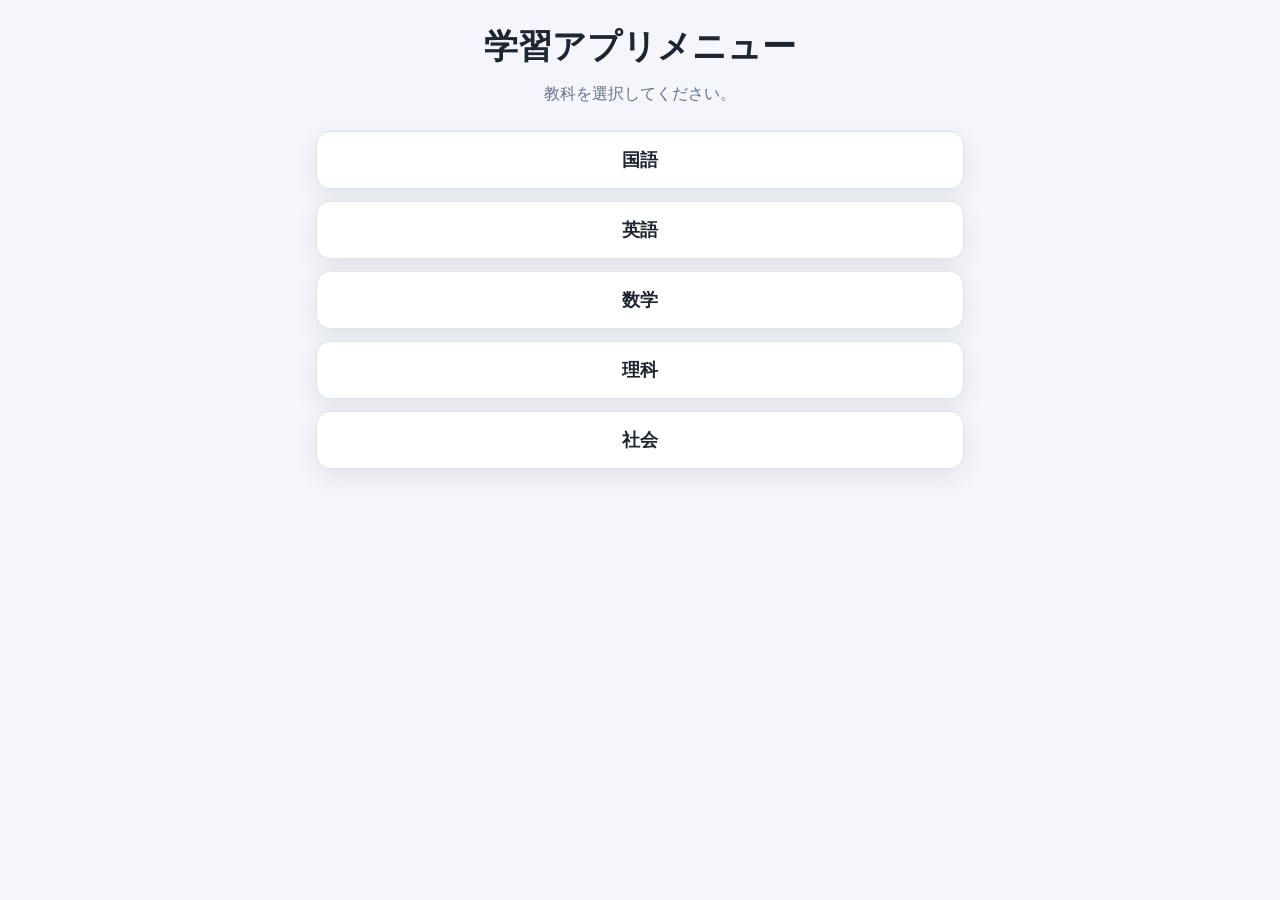
<file: index.html>
<!doctype html>
<html lang="ja">
<head>
  <meta charset="UTF-8">
  <meta name="viewport" content="width=device-width, initial-scale=1.0">
  <meta name="theme-color" content="#eef2ff">
  <title>学習アプリメニュー</title>
  <link rel="stylesheet" href="css/style.css">
</head>
<body data-page="top">
  <main class="container">
    <header class="page-header">
      <h1 id="pageTitle">学習アプリメニュー</h1>
      <p class="lead">教科を選択してください。</p>
    </header>
    <section id="subjectList" class="menu-list" aria-live="polite"></section>
  </main>
  <script src="js/menu.js"></script>
</body>
</html>
</file>
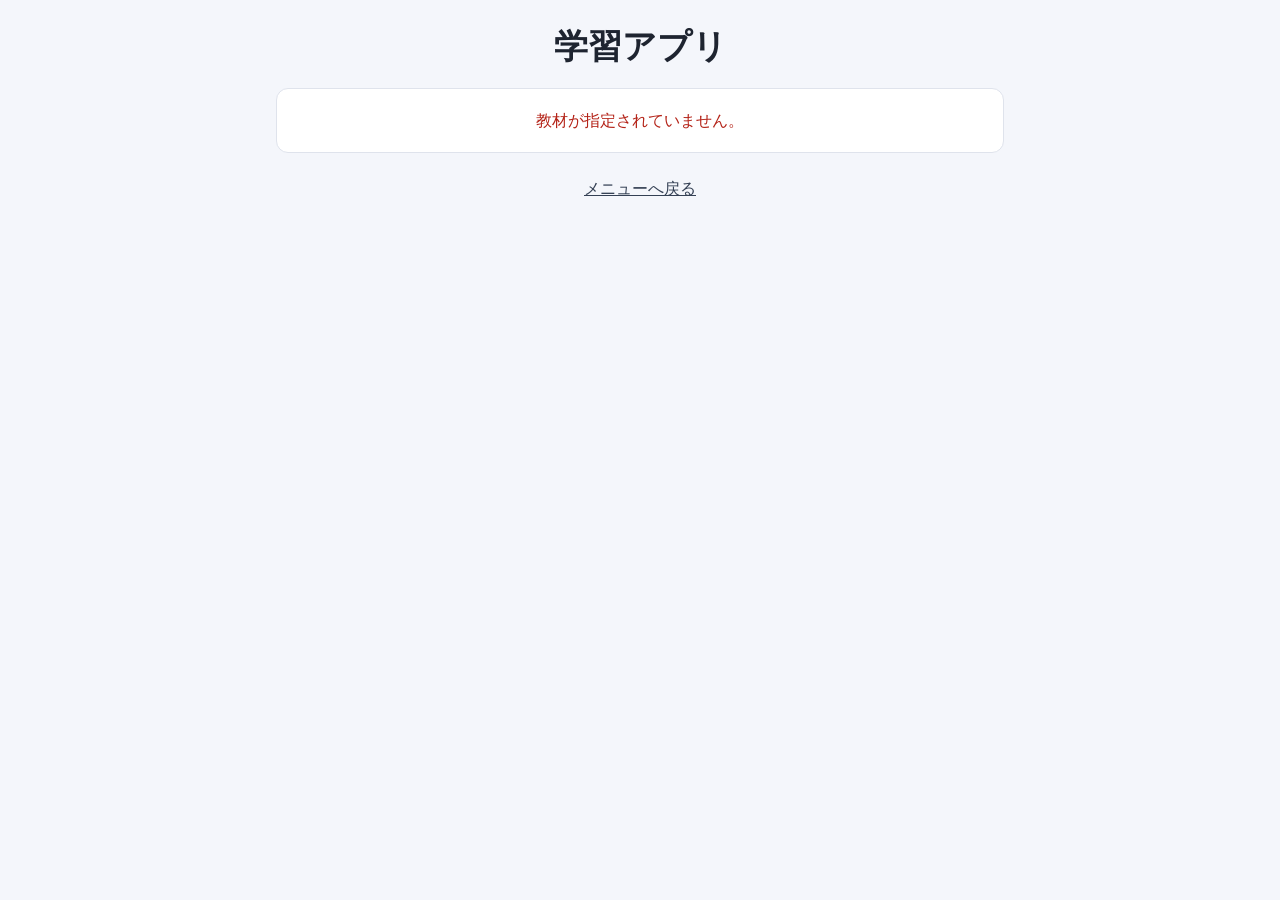
<file: app.html>
<!doctype html>
<html lang="ja">
<head>
  <meta charset="UTF-8">
  <meta name="viewport" content="width=device-width, initial-scale=1.0">
  <meta name="theme-color" content="#eef2ff">
  <title>学習アプリ</title>
  <link rel="stylesheet" href="css/style.css">
</head>
<body data-page="study">
  <main class="container study-container">
    <header class="page-header compact-header">
      <h1 id="appTitle">学習アプリ</h1>
      <p id="appDescription" class="lead"></p>
    </header>

    <section id="roundScreen" class="screen" aria-live="polite">
      <h2>学習範囲を選択してください</h2>
      <div id="roundList" class="menu-list"></div>
      <a id="subjectBackLink" class="back-link" href="index.html">メニューへ戻る</a>
    </section>

    <section id="studyScreen" class="screen hidden" aria-live="polite">
      <div class="study-status">
        <span id="roundName"></span>
        <span id="progressText"></span>
      </div>

      <article id="questionCard" class="question-card">
        <p id="questionText" class="question-text"></p>
        <p id="questionNote" class="question-note hidden"></p>
        <div id="answerArea" class="answer-area hidden">
          <p class="answer-label">答え</p>
          <p id="answerText" class="answer-text"></p>
          <p id="explanationText" class="explanation-text hidden"></p>
        </div>
      </article>

      <div id="revealControls" class="controls">
        <button id="showAnswerButton" class="primary-button" type="button">答えを見る</button>
      </div>

      <div id="judgementControls" class="controls two-column hidden">
        <button id="unknownButton" class="secondary-button danger-button" type="button">わからなかった</button>
        <button id="knownButton" class="secondary-button success-button" type="button">わかっていた</button>
      </div>

      <div class="study-footer-links">
        <button id="quitButton" class="text-button" type="button">範囲選択へ戻る</button>
      </div>
    </section>

    <section id="resultScreen" class="screen hidden" aria-live="polite">
      <h2>学習結果</h2>
      <div class="result-card">
        <p>問題数：<strong id="resultTotal">0</strong></p>
        <p>わかっていた：<strong id="resultKnown">0</strong></p>
        <p>わからなかった：<strong id="resultUnknown">0</strong></p>
      </div>
      <div class="controls">
        <button id="retryUnknownButton" class="primary-button hidden" type="button">今回わからなかった問題を復習</button>
        <button id="returnRoundsButton" class="secondary-button" type="button">範囲選択へ戻る</button>
      </div>
    </section>

    <section id="errorScreen" class="screen hidden" aria-live="assertive">
      <p id="errorMessage" class="error"></p>
      <a class="back-link" href="index.html">メニューへ戻る</a>
    </section>
  </main>
  <script src="js/study.js"></script>
</body>
</html>
</file>
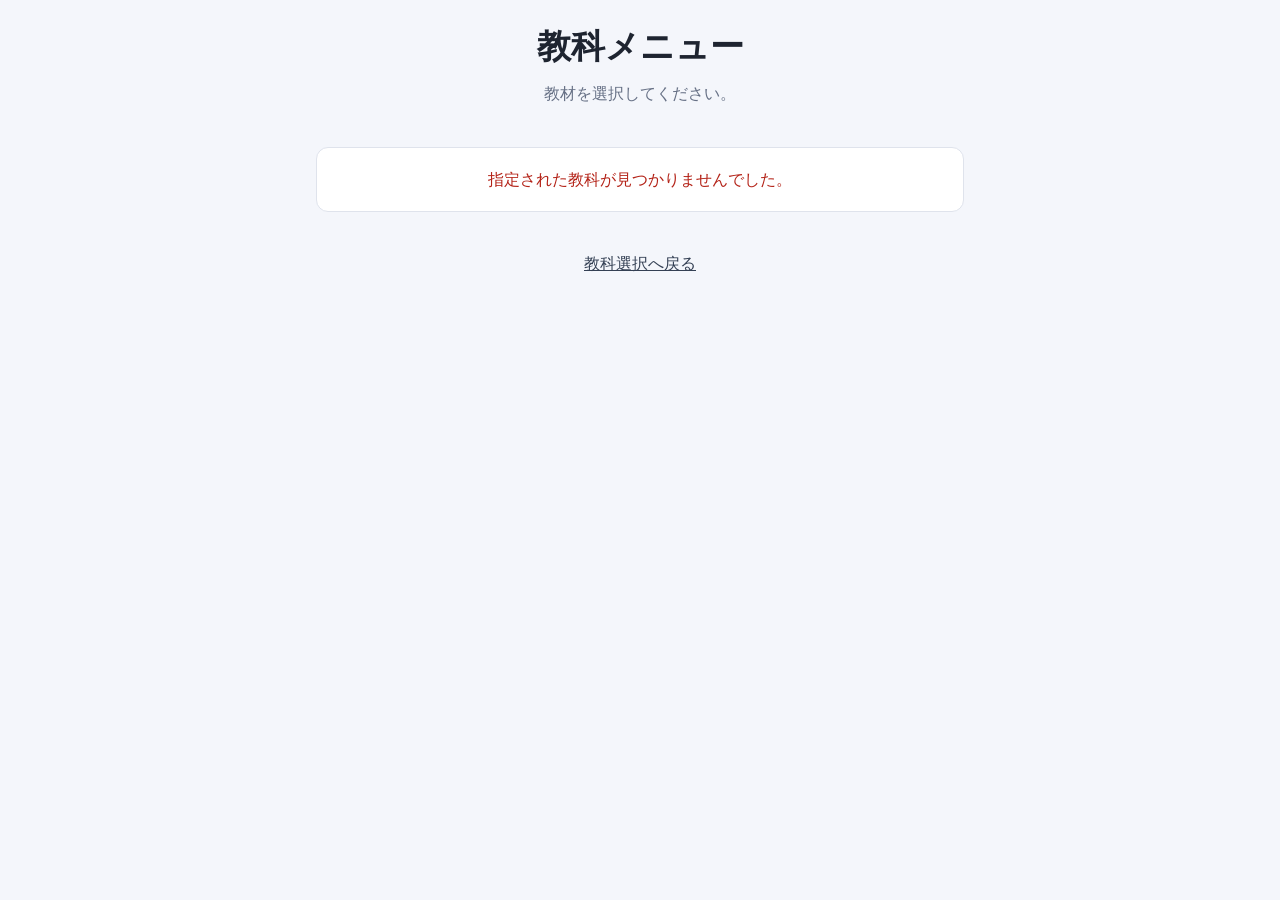
<file: subject.html>
<!doctype html>
<html lang="ja">
<head>
  <meta charset="UTF-8">
  <meta name="viewport" content="width=device-width, initial-scale=1.0">
  <meta name="theme-color" content="#eef2ff">
  <title>教科メニュー</title>
  <link rel="stylesheet" href="css/style.css">
</head>
<body data-page="subject">
  <main class="container">
    <header class="page-header">
      <h1 id="pageTitle">教科メニュー</h1>
      <p class="lead">教材を選択してください。</p>
    </header>
    <section id="appList" class="menu-list" aria-live="polite"></section>
    <a class="back-link" href="index.html">教科選択へ戻る</a>
  </main>
  <script src="js/menu.js"></script>
</body>
</html>
</file>
<file: css/style.css>
:root {
  color-scheme: light;
  --background: #f4f6fb;
  --surface: #ffffff;
  --surface-soft: #f8f9ff;
  --text: #1e2430;
  --muted: #667085;
  --primary: #3f51b5;
  --primary-dark: #303f9f;
  --border: #dfe3ec;
  --danger: #b42318;
  --danger-soft: #fff1f0;
  --success: #067647;
  --success-soft: #ecfdf3;
  --shadow: 0 8px 24px rgba(30, 36, 48, 0.09);
}

* { box-sizing: border-box; }

html { -webkit-text-size-adjust: 100%; }

body {
  margin: 0;
  min-height: 100vh;
  font-family: system-ui, -apple-system, BlinkMacSystemFont, "Segoe UI", sans-serif;
  background: var(--background);
  color: var(--text);
}

button, a { -webkit-tap-highlight-color: transparent; }
button { font: inherit; }

.container {
  width: min(100%, 680px);
  margin: 0 auto;
  padding: 24px 16px 48px;
}

.study-container { width: min(100%, 760px); }

.page-header { margin-bottom: 24px; text-align: center; }
.compact-header { margin-bottom: 18px; }

h1 { margin: 0 0 10px; font-size: clamp(26px, 7vw, 34px); }
h2 { margin: 0 0 18px; font-size: 21px; text-align: center; }

.lead { margin: 0; color: var(--muted); line-height: 1.7; }

.menu-list { display: flex; flex-direction: column; gap: 12px; }

.menu-button {
  display: flex;
  align-items: center;
  justify-content: center;
  width: 100%;
  min-height: 58px;
  padding: 14px 16px;
  border: 1px solid var(--border);
  border-radius: 14px;
  background: var(--surface);
  color: var(--text);
  text-decoration: none;
  font-size: 18px;
  font-weight: 700;
  text-align: center;
  box-shadow: var(--shadow);
  cursor: pointer;
}

.menu-button:active,
.primary-button:active,
.secondary-button:active { transform: translateY(1px); }

.menu-button.external::after {
  content: "↗";
  margin-left: 8px;
  color: var(--muted);
  font-size: 14px;
}

.screen { display: block; }
.hidden { display: none !important; }

.study-status {
  display: flex;
  justify-content: space-between;
  gap: 12px;
  margin-bottom: 10px;
  color: var(--muted);
  font-size: 14px;
  font-weight: 700;
}

.question-card,
.result-card {
  border: 1px solid var(--border);
  border-radius: 18px;
  background: var(--surface);
  box-shadow: var(--shadow);
}

.question-card {
  min-height: 300px;
  padding: 28px 22px;
  display: flex;
  flex-direction: column;
  justify-content: center;
}

.question-text {
  margin: 0;
  font-size: clamp(22px, 5.5vw, 30px);
  font-weight: 700;
  line-height: 1.75;
  white-space: pre-wrap;
  overflow-wrap: anywhere;
}

.question-note {
  margin: 18px 0 0;
  padding: 12px 14px;
  border-radius: 10px;
  background: var(--surface-soft);
  color: var(--muted);
  line-height: 1.7;
  white-space: pre-wrap;
}

.answer-area {
  margin-top: 28px;
  padding-top: 22px;
  border-top: 1px solid var(--border);
}

.answer-label {
  margin: 0 0 8px;
  color: var(--primary);
  font-size: 14px;
  font-weight: 800;
}

.answer-text {
  margin: 0;
  font-size: clamp(22px, 5.5vw, 30px);
  font-weight: 800;
  line-height: 1.65;
  white-space: pre-wrap;
  overflow-wrap: anywhere;
}

.explanation-text {
  margin: 18px 0 0;
  padding: 14px;
  border-radius: 12px;
  background: var(--surface-soft);
  color: #344054;
  line-height: 1.75;
  white-space: pre-wrap;
}

.vertical .question-text,
.vertical .answer-text,
.vertical .question-note,
.vertical .explanation-text {
  writing-mode: vertical-rl;
  text-orientation: upright;
  max-height: 62vh;
  margin-left: auto;
  margin-right: auto;
}

.controls { display: flex; flex-direction: column; gap: 12px; margin-top: 18px; }
.two-column { display: grid; grid-template-columns: 1fr 1fr; }

.primary-button,
.secondary-button {
  width: 100%;
  min-height: 56px;
  padding: 13px 16px;
  border-radius: 14px;
  font-weight: 800;
  cursor: pointer;
}

.primary-button { border: 0; background: var(--primary); color: #fff; }
.primary-button:hover { background: var(--primary-dark); }
.secondary-button { border: 1px solid var(--border); background: var(--surface); color: var(--text); }
.danger-button { border-color: #fecdca; background: var(--danger-soft); color: var(--danger); }
.success-button { border-color: #abefc6; background: var(--success-soft); color: var(--success); }

.text-button {
  border: 0;
  background: transparent;
  color: var(--muted);
  text-decoration: underline;
  cursor: pointer;
}

.study-footer-links { margin-top: 22px; text-align: center; }
.back-link { display: block; margin-top: 26px; color: #344054; text-align: center; }

.result-card { padding: 20px 24px; }
.result-card p { display: flex; justify-content: space-between; margin: 10px 0; font-size: 18px; }

.empty,
.error {
  padding: 18px;
  border: 1px solid var(--border);
  border-radius: 12px;
  background: var(--surface);
  text-align: center;
  line-height: 1.7;
}
.error { color: var(--danger); }

/* 縦書きの暗記教材は、スマートフォンで問題文と答えを横に並べて表示する */
@media (max-width: 480px) and (orientation: portrait) {
  #questionCard.vertical.compact-vertical-study {
    height: 52dvh;
    min-height: 0;
    padding: 10px;
    flex-direction: row;
    align-items: center;
    justify-content: center;
    gap: 8px;
    overflow: hidden;
  }

  #questionCard.vertical.compact-vertical-study .question-text,
  #questionCard.vertical.compact-vertical-study .answer-text {
    max-height: 100%;
    font-size: clamp(16px, 4.6vw, 19px);
    line-height: 1.45;
  }

  #questionCard.vertical.compact-vertical-study .question-text {
    flex: 0 0 auto;
  }

  #questionCard.vertical.compact-vertical-study .answer-area {
    display: flex;
    flex: 0 1 auto;
    align-items: flex-start;
    gap: 6px;
    height: 100%;
    min-width: 0;
    margin: 0;
    padding: 0 0 0 8px;
    border-top: 0;
    border-left: 1px solid var(--border);
  }

  #questionCard.vertical.compact-vertical-study .answer-label {
    flex: 0 0 auto;
    margin: 0;
    writing-mode: vertical-rl;
  }

  #questionCard.vertical.compact-vertical-study .answer-text {
    flex: 0 1 auto;
    min-width: 0;
  }

  #studyScreen.compact-vertical-study .two-column {
    grid-template-columns: 1fr 1fr;
  }
}

@media (max-width: 480px) {
  .container { padding-top: 18px; }
  .question-card { min-height: 270px; padding: 22px 18px; }
  .two-column { grid-template-columns: 1fr; }
}

/* round選択プルダウンと開始・再開・履歴削除メニュー */
.round-selector-area {
  margin-bottom: 14px;
}

.round-selector-label {
  display: block;
  margin: 0 0 8px;
  color: var(--muted);
  font-size: 14px;
  font-weight: 700;
}

.round-selector {
  width: 100%;
  min-height: 54px;
  padding: 12px 44px 12px 16px;
  border: 1px solid var(--border);
  border-radius: 14px;
  background-color: var(--surface);
  color: var(--text);
  font: inherit;
  font-size: 17px;
  font-weight: 700;
  box-shadow: var(--shadow);
  cursor: pointer;
}

.round-selector:focus {
  border-color: var(--primary);
  outline: 3px solid rgba(63, 81, 181, 0.14);
}

.selected-round-area {
  min-height: 220px;
}

.round-card {
  padding: 18px;
  border: 1px solid var(--border);
  border-radius: 16px;
  background: var(--surface);
  box-shadow: var(--shadow);
}

.selected-round-card {
  animation: round-card-fade 0.16s ease-out;
}

@keyframes round-card-fade {
  from {
    opacity: 0;
    transform: translateY(3px);
  }
  to {
    opacity: 1;
    transform: translateY(0);
  }
}

.round-card-title {
  margin: 0;
  font-size: 19px;
  text-align: center;
}

.round-card-status {
  margin: 10px 0 16px;
  color: var(--muted);
  font-size: 13px;
  line-height: 1.7;
  text-align: center;
}

.round-actions {
  display: grid;
  grid-template-columns: 1fr 1fr;
  gap: 10px;
}

.round-actions .reset-history-button {
  grid-column: 1 / -1;
}

.secondary-button:disabled {
  border-color: var(--border);
  background: #f2f4f7;
  color: #98a2b3;
  cursor: not-allowed;
  transform: none;
}

.reset-history-button {
  width: 100%;
  min-height: 46px;
  padding: 10px 14px;
  border: 1px solid #fda29b;
  border-radius: 12px;
  background: #fff;
  color: var(--danger);
  font-weight: 700;
  cursor: pointer;
}

.reset-history-button:hover {
  background: var(--danger-soft);
}

@media (max-width: 480px) {
  .round-actions {
    grid-template-columns: 1fr;
  }

  .round-actions .reset-history-button {
    grid-column: auto;
  }
}
</file>
